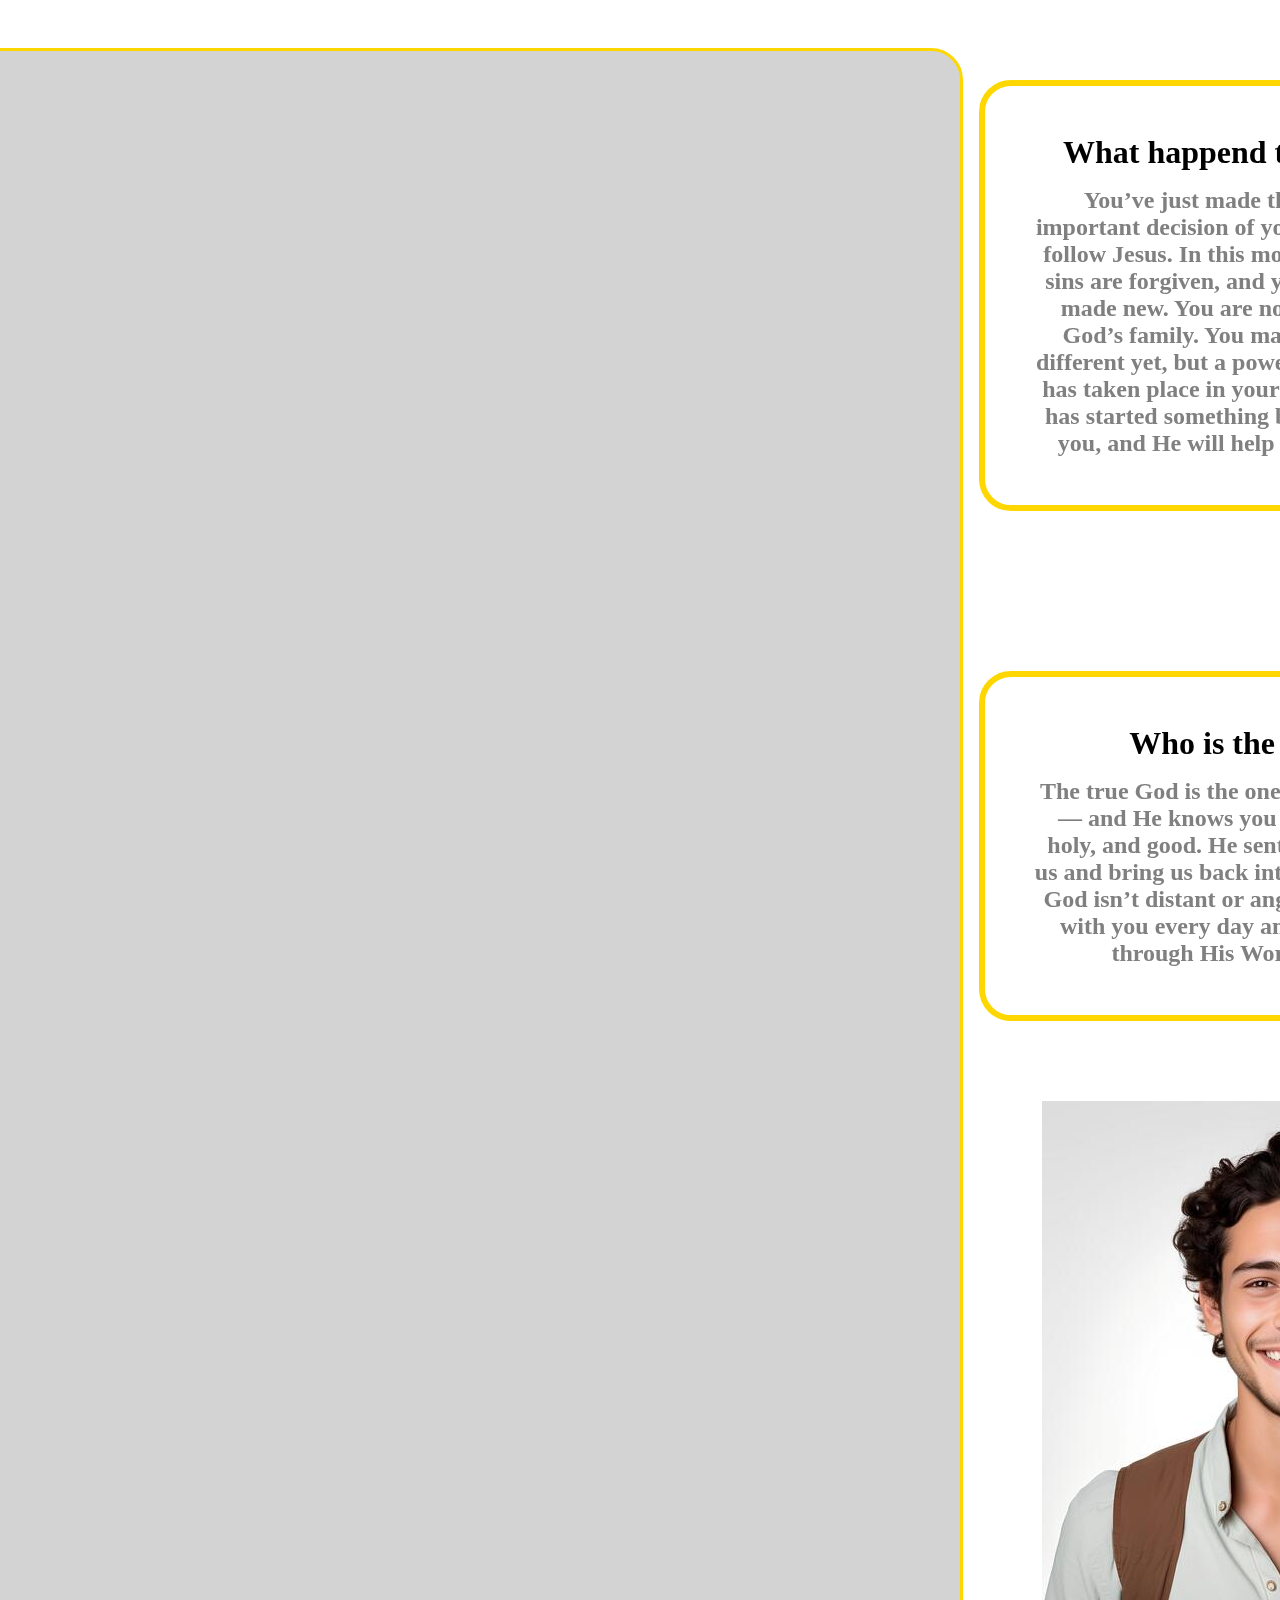
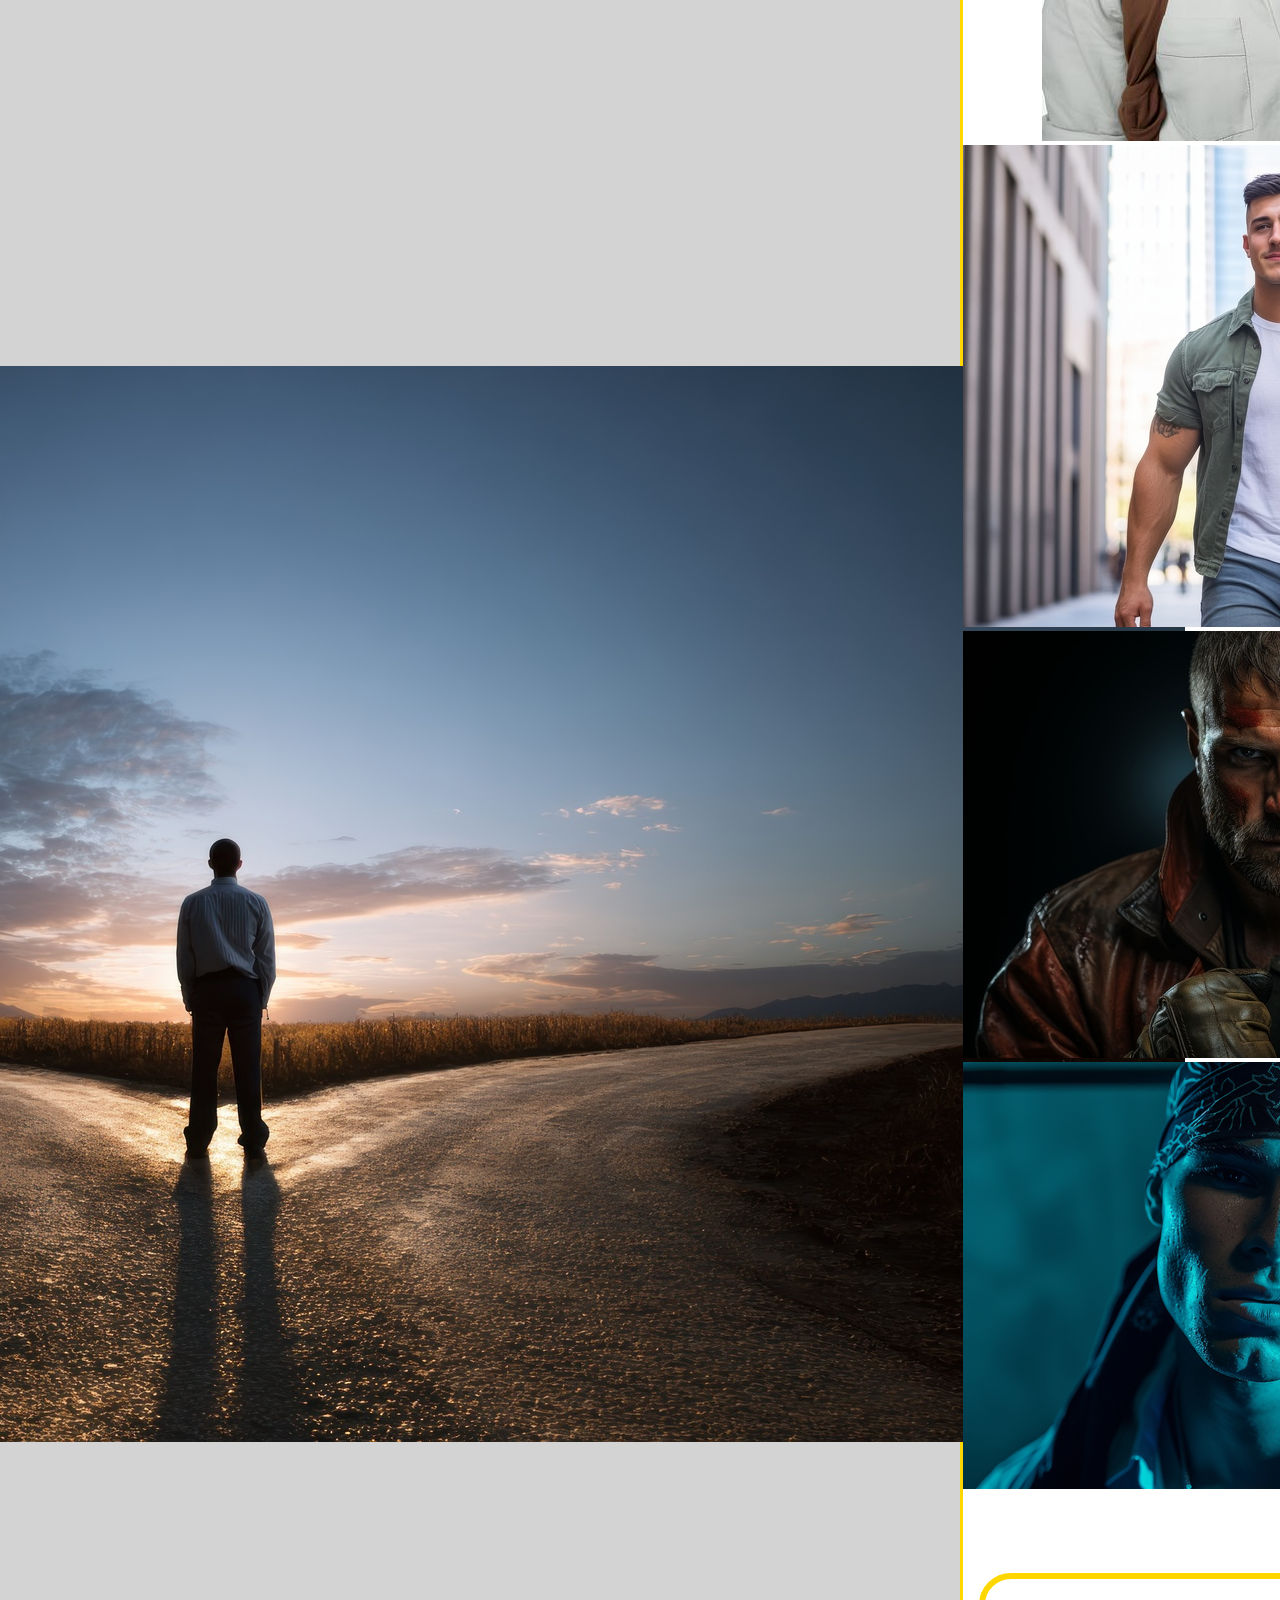
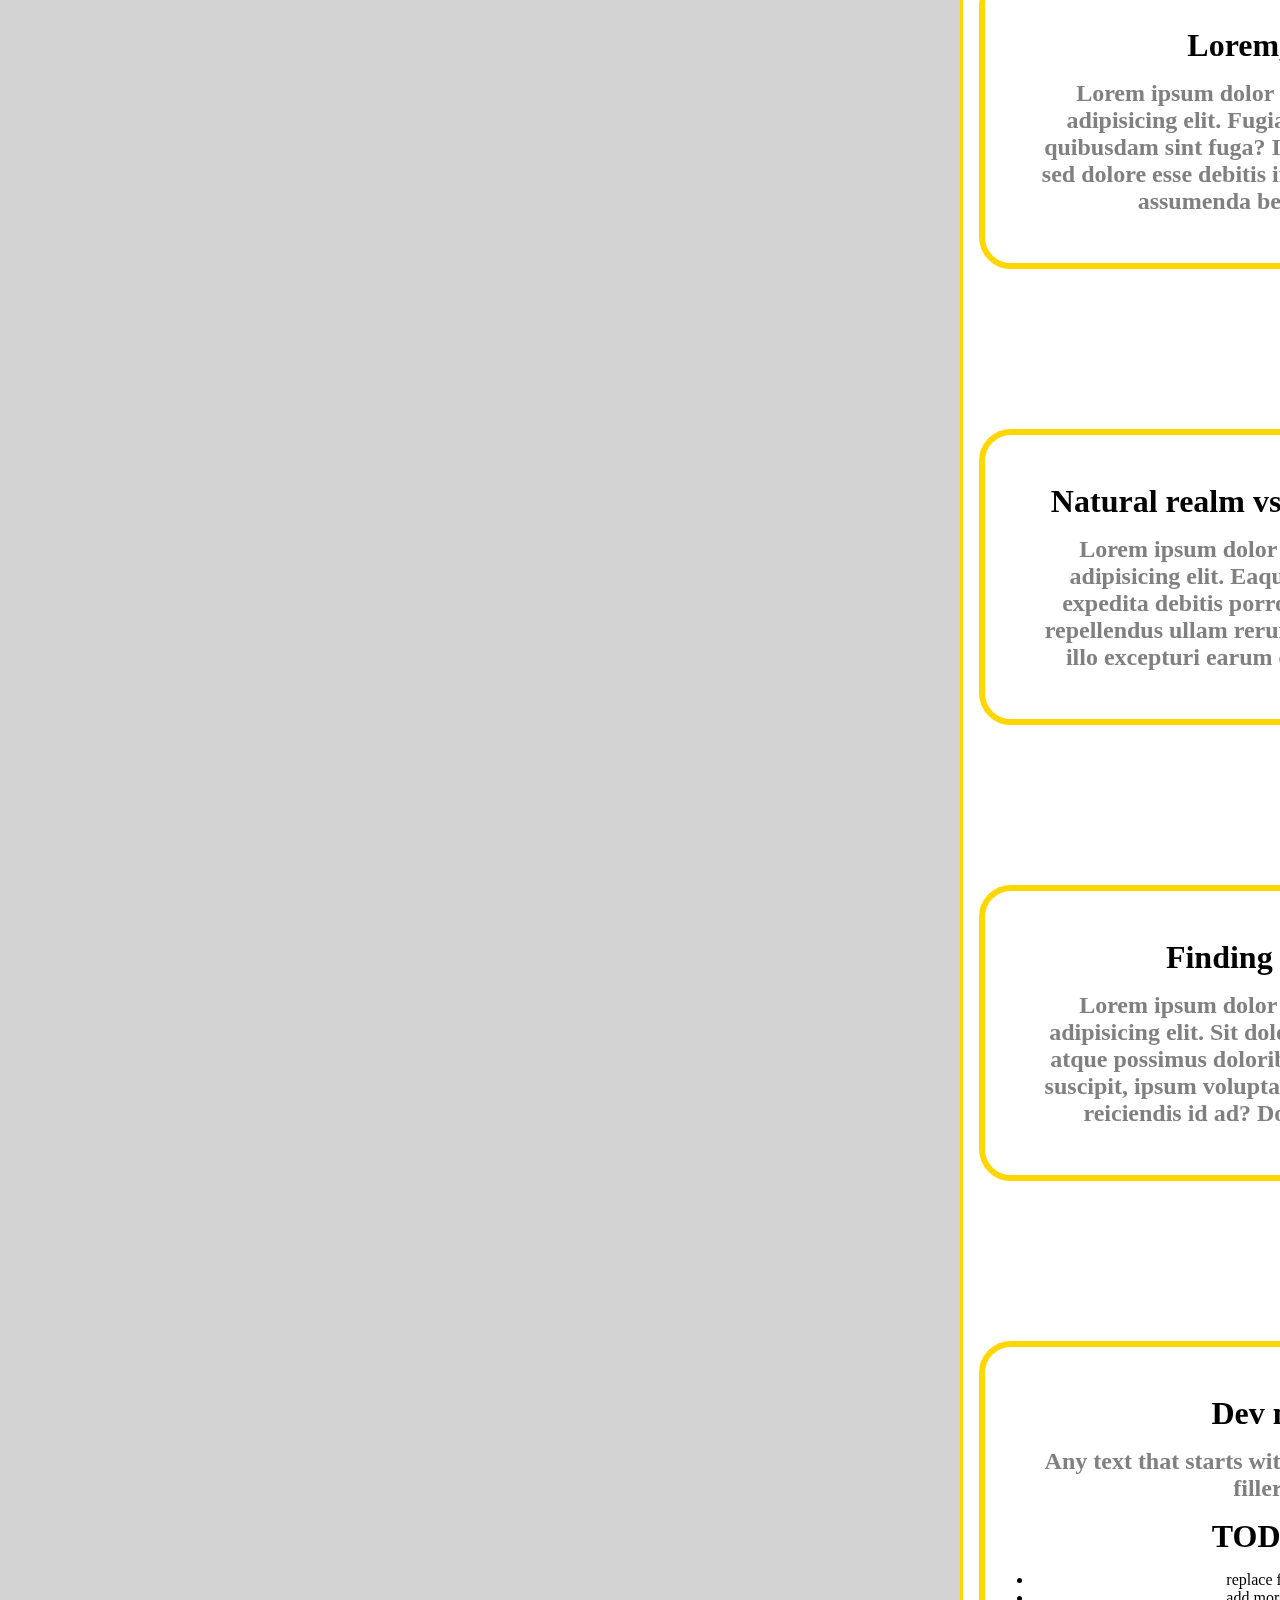
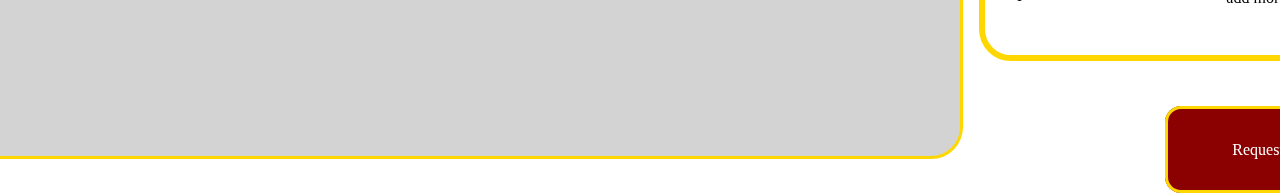
<file: index.html>
<!DOCTYPE html>
<html lang="en">
  <head>
    <meta charset="UTF-8" />
    <meta name="viewport" content="width=device-width, initial-scale=1.0" />
    <link rel="stylesheet" href="css/style.css" />
    <title>New Converts</title>
  </head>
  <body>
    <div class="hero">
      <img
        class="hero-image"
        src="images/intersection.jpg"
        alt="man standing a intersection of two paths"
      />
      <h1 class="hero-header">New Converts</h1>

      <p class="hero-paragraph">
        Welcome! This is a place for new believers to discover what comes next,
        grow in their faith, and find resources to help them walk with Christ.
      </p>
    </div>

    <article>
      <main>
        <div>
          <h1 class="main-section-header">What happend to you?</h1>

          <p class="main-section-paragraph">
            You’ve just made the most important decision of your life — to
            follow Jesus. In this moment, your sins are forgiven, and you’ve
            been made new. You are now part of God’s family. You may not feel
            different yet, but a powerful change has taken place in your heart.
            God has started something beautiful in you, and He will help you
            grow.
          </p>
        </div>
        <img
          id="question-mark-image"
          src="images/question-mark.png"
          alt="question mark image"
        />
      </main>

      <section id="true-god-section">
        <h2 class="section-header">Who is the true GOD?</h2>

        <p class="section-paragraph">
          The true God is the one who created everything — and He knows you by
          name. He is loving, holy, and good. He sent His Son, Jesus, to save us
          and bring us back into relationship with Him. God isn’t distant or
          angry — He wants to walk with you every day and show you who He is
          through His Word and His Spirit.
        </p>
      </section>

      <div id="people-container">
        <div id="people-images-container">
          <div class="left-side-image-container">
            <img
              class="people-image"
              src="images/nice-guy-weak.jpg"
              alt="Nice looking guy but weak"
            />
            <img
              class="people-image"
              src="images/nice-guy-strong.jpg"
              alt="Bad looking guy and strong"
            />
          </div>

          <div class="right-side-image-container">
            <img
              class="people-image"
              src="images/bad-guy-strong.jpg"
              alt="Nice looking guy and strong"
            />
            <img
              class="people-image"
              src="images/bad-guy-weak.jpg"
              alt="Bad looking guy but weak"
            />
          </div>
        </div>
      </div>
      <section>
        <h2 class="section-header">Lorem, ipsum</h2>

        <p class="section-paragraph">
          Lorem ipsum dolor sit, amet consectetur adipisicing elit. Fugiat porro
          nesciunt cum quibusdam sint fuga? Iusto provident, nisi quo sed dolore
          esse debitis in. Incidunt nemo magni assumenda beatae ducimus?
        </p>
      </section>

      <!-- <section id="friends-section">
      <h3 class="section-header"></h3>
    </section> -->

      <section id="realm-section">
        <div>
          <h2 class="section-header">Natural realm vs. Spiritual Realm</h2>
          <p class="section-paragraph">
            Lorem ipsum dolor sit amet consectetur adipisicing elit. Eaque,
            omnis et inventore expedita debitis porro adipisci ex ipsa. Quo
            repellendus ullam rerum officiis atque placeat, illo excepturi earum
            consectetur expedita?
          </p>
        </div>
      </section>

      <section id="finding-church">
        <h2 class="section-header">Finding a church</h2>

        <p class="section-paragraph">
          Lorem ipsum dolor sit amet consectetur adipisicing elit. Sit dolores
          maxime voluptates atque possimus doloribus repellendus, harum
          suscipit, ipsum voluptas alias sed eligendi! Nisi reiciendis id ad?
          Dolorem, enim fugiat!
        </p>
      </section>

      <section>
        <h1 class="section-header">Dev notes:</h1>
        <p class="section-paragraph">
          Any text that starts with "lorem ipsum" is just filler text.
        </p>

        <h2 class="section-header" style="margin-top: 1rem">TODO list</h2>

        <ul>
          <li>replace filler text.</li>
          <li>add more images.</li>
        </ul>
      </section>
      <div class="call-to-action">
        <a href="request.html" class="request-button">Request a Bible</a>
      </div>
    </article>
  </body>
</html>
</file>
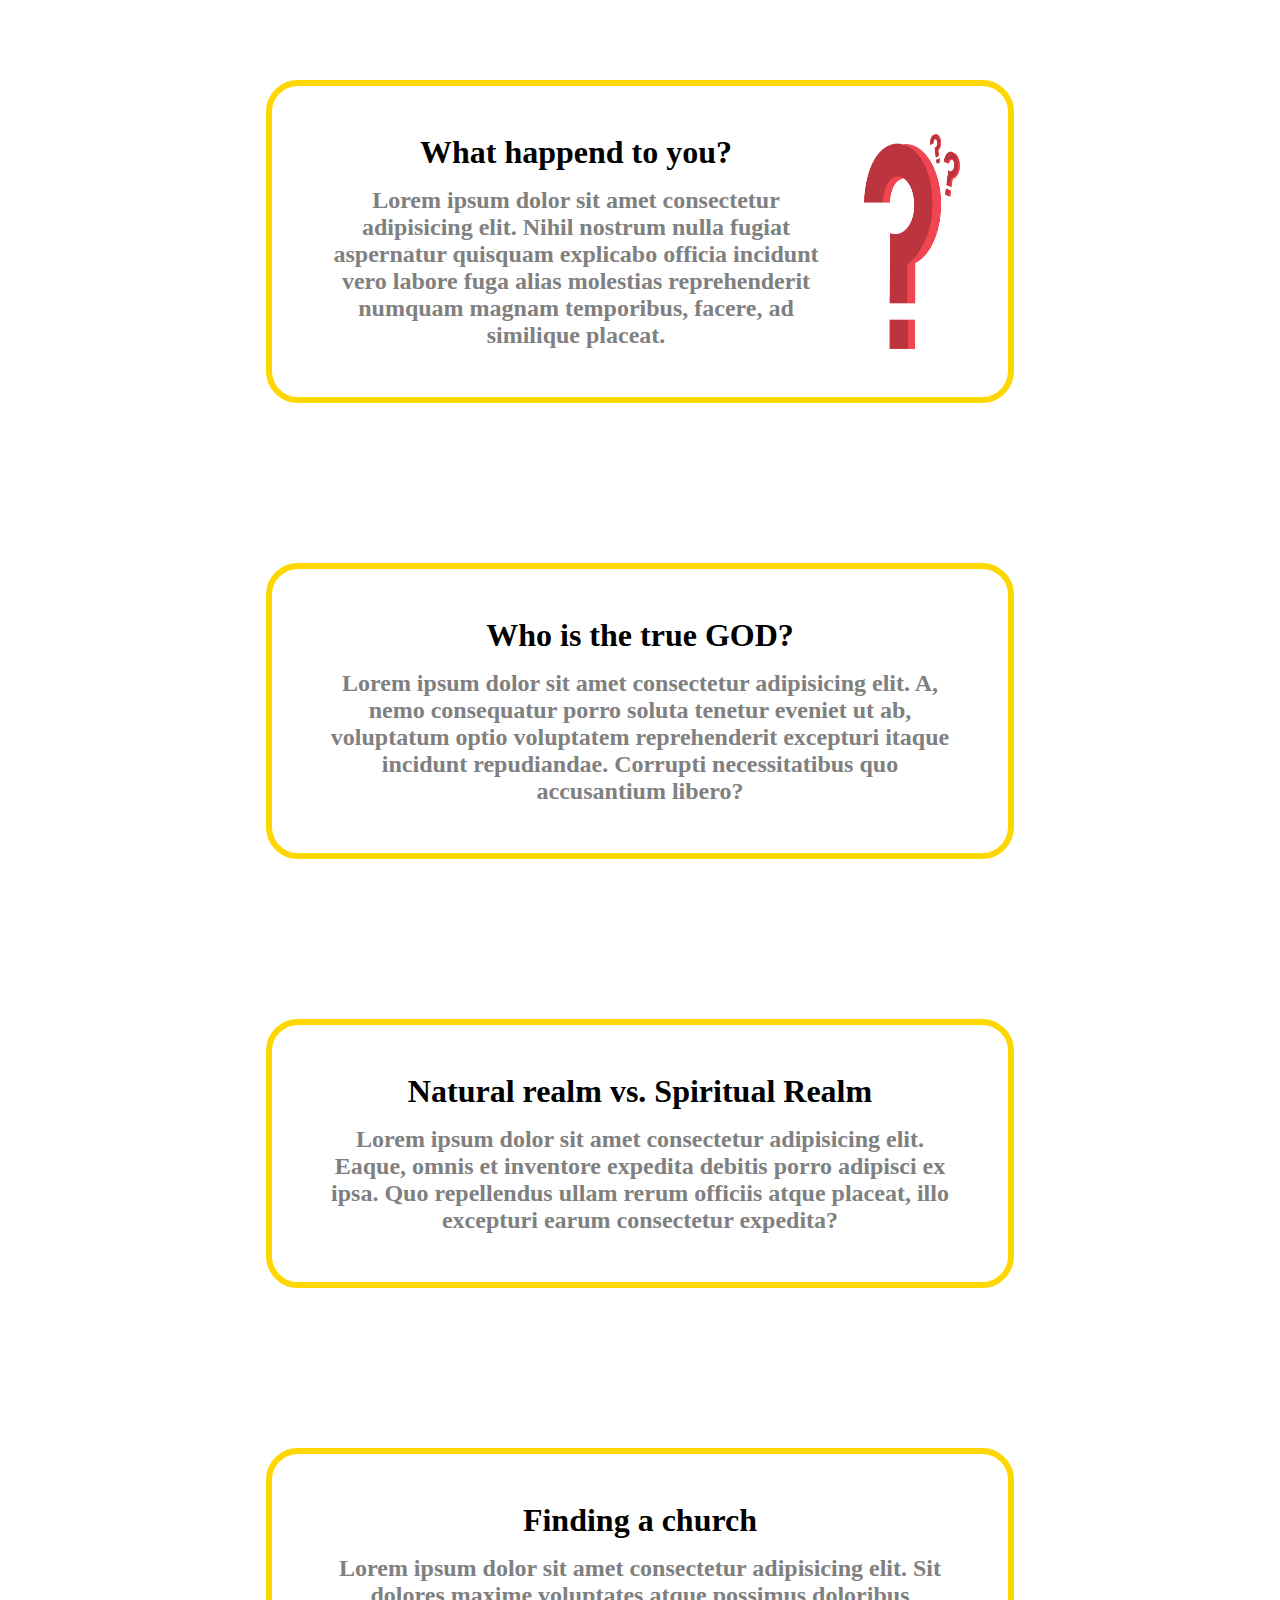
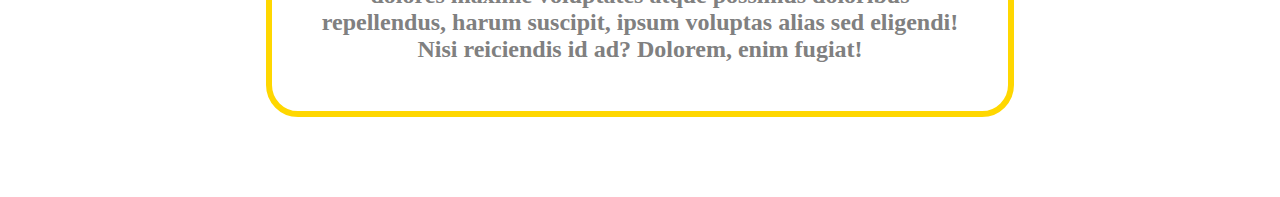
<file: landing-page/index.html>
<!DOCTYPE html>
<html lang="en">
  <head>
    <meta charset="UTF-8" />
    <meta name="viewport" content="width=device-width, initial-scale=1.0" />
    <link rel="stylesheet" href="style.css" />
    <title>New Converts</title>
  </head>
  <body>
    <article>
      <main>
        <div>
          <h1 class="main-section-header">What happend to you?</h1>

          <p class="main-section-paragraph">
            Lorem ipsum dolor sit amet consectetur adipisicing elit. Nihil
            nostrum nulla fugiat aspernatur quisquam explicabo officia incidunt
            vero labore fuga alias molestias reprehenderit numquam magnam
            temporibus, facere, ad similique placeat.
          </p>
        </div>
        <img
          id="question-mark-image"
          src="/images/question-mark.png"
          alt="question mark image"
        />
      </main>

      <section id="true-god-section">
        <h2 class="section-header">Who is the true GOD?</h2>

        <p class="section-paragraph">
          Lorem ipsum dolor sit amet consectetur adipisicing elit. A, nemo
          consequatur porro soluta tenetur eveniet ut ab, voluptatum optio
          voluptatem reprehenderit excepturi itaque incidunt repudiandae.
          Corrupti necessitatibus quo accusantium libero?
        </p>
      </section>

      <!-- <section id="friends-section">
      <h3 class="section-header"></h3>
    </section> -->

      <section id="realm-section">
        <div>
          <h2 class="section-header">Natural realm vs. Spiritual Realm</h2>
          <p class="section-paragraph">
            Lorem ipsum dolor sit amet consectetur adipisicing elit. Eaque,
            omnis et inventore expedita debitis porro adipisci ex ipsa. Quo
            repellendus ullam rerum officiis atque placeat, illo excepturi earum
            consectetur expedita?
          </p>
        </div>
      </section>

      <section id="finding-church">
        <h2 class="section-header">Finding a church</h2>

        <p class="section-paragraph">
          Lorem ipsum dolor sit amet consectetur adipisicing elit. Sit dolores
          maxime voluptates atque possimus doloribus repellendus, harum
          suscipit, ipsum voluptas alias sed eligendi! Nisi reiciendis id ad?
          Dolorem, enim fugiat!
        </p>
      </section>
    </article>
  </body>
</html>
</file>
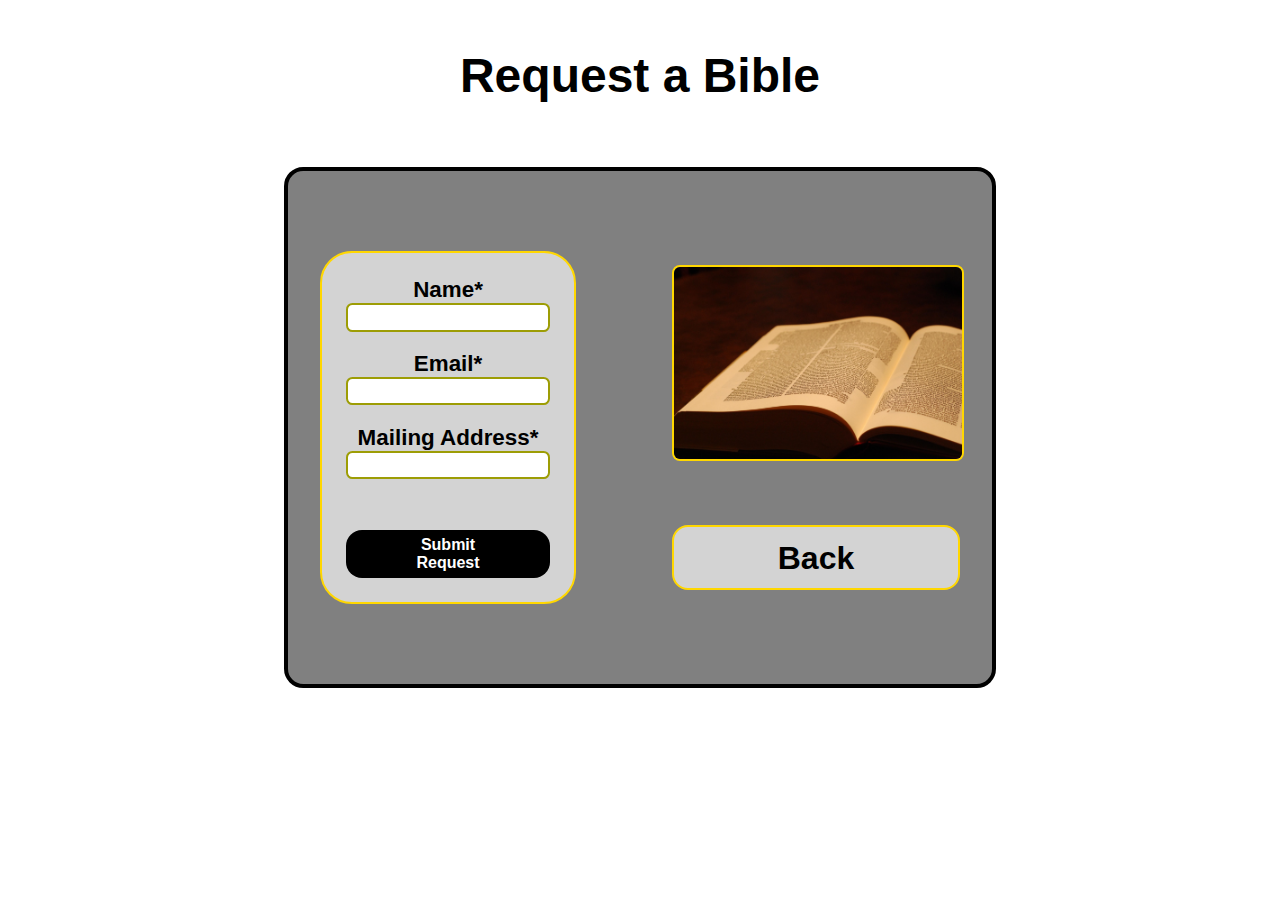
<file: request.html>
<!DOCTYPE html>
<html lang="en">
  <head>
    <meta charset="UTF-8" />
    <meta name="viewport" content="width=device-width, initial-scale=1.0" />
    <link rel="stylesheet" href="css/request.css" />
    <title>Request a Bible</title>
  </head>
  <body>
    <h1>Request a Bible</h1>
    <article>
      <main>
        <form
          action="https://api.web3forms.com/submit"
          method="POST"
          id="form-container"
        >
          <div id="input-container">
            <input
              type="hidden"
              name="access_key"
              value="9bf75c1f-391c-40a6-b94a-f25a8b5a3bf4"
            />
            <div class="input-field">
              <label for="name">Name*</label>
              <input type="text" name="name" id="name" required />
            </div>

            <div class="input-field">
              <label for="email">Email*</label>
              <input type="email" name="email" id="email" required />
            </div>

            <div class="input-field">
              <label for="address">Mailing Address*</label>
              <input type="text" name="address" id="address" required />
            </div>
            <button id="submit-button" type="submit">Submit Request</button>
          </div>
          <a href="index.html" class="back-button hidden-toggle">Back</a>

          <div class="grid-column2">
            <img id="bible-image" src="images/bible.jpg" alt="Bible image" />

            <a href="index.html" class="back-button">Back</a>
          </div>
        </form>
      </main>
    </article>
  </body>
</html>
</file>
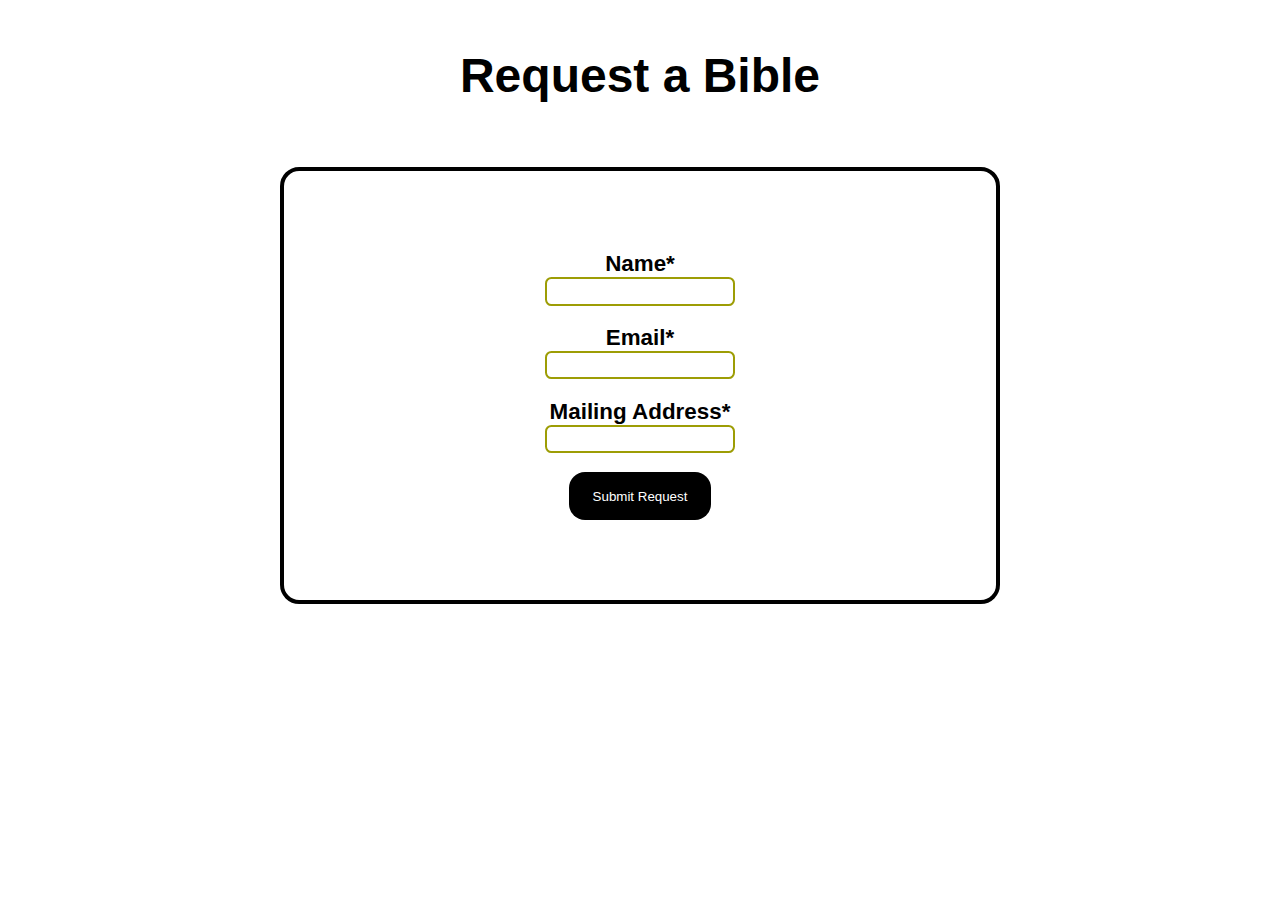
<file: request-page/request.html>
<!DOCTYPE html>
<html lang="en">
  <head>
    <meta charset="UTF-8" />
    <meta name="viewport" content="width=device-width, initial-scale=1.0" />
    <link rel="stylesheet" href="style.css" />
    <title>Request a Bible</title>
  </head>
  <body>
    <h1>Request a Bible</h1>
    <article>
      <main>
        <form
          action="https://api.web3forms.com/submit"
          method="POST"
          id="form-container"
        >
          <input
            type="hidden"
            name="access_key"
            value="9bf75c1f-391c-40a6-b94a-f25a8b5a3bf4"
          />
          <div class="input-field">
            <label for="name">Name*</label>
            <input type="text" name="name" id="name" required />
          </div>

          <div class="input-field">
            <label for="email">Email*</label>
            <input type="email" name="email" id="email" required />
          </div>

          <div class="input-field">
            <label for="address">Mailing Address*</label>
            <input type="text" name="address" id="address" required />
          </div>

          <!-- <div class="input-field">
          <label for="phone-number">Phone Number</label>
          <input type="tel" name="phone-number" id="phone-number" required />
        </div> -->

          <button id="submit-button" type="submit">Submit Request</button>
        </form>
      </main>

      <!-- <img src="/images/bible.jpg" alt="Bible image" /> -->
    </article>
  </body>
</html>
</file>
<file: css/style.css>
* {
  margin: 0;
  padding: 0;
  outline: none;
  border: none;
}

body {
  display: flex;
  text-align: center;
  justify-content: center;
}

.hero {
  max-width: 80ch;
  min-height: 300px;
  display: flex;
  align-items: center;
  justify-content: center;
  border-radius: 2rem;
  border: 0.2rem solid gold;
  margin-top: 3rem;
  padding-inline: 20rem;
  background-color: lightgray;
}

.request-button {
  background-color: darkred;
  padding: 2rem 4rem;
  border-radius: 1rem;
  color: white;
  text-decoration: none;
  border: 0.2rem solid gold;
}

article {
  display: flex;
  flex-direction: column;
  align-items: center;
}

main {
  max-width: 80ch;
  margin-top: 5rem;
  margin-bottom: 5rem;
  border: 0.4rem solid gold;
  border-radius: 2rem;
  padding: 3rem;

  display: flex;
  gap: 2rem;
  margin-inline: 1rem;
}

#question-mark-image {
  width: 6rem;
}

.main-section-header {
  margin-bottom: 1rem;
}

section {
  max-width: 80ch;
  margin-top: 5rem;
  margin-bottom: 5rem;

  border: 0.4rem solid gold;
  border-radius: 2rem;

  padding: 3rem;
  margin-inline: 1rem;
}

.main-section-paragraph {
  color: gray;
  font-weight: 600;
  font-size: 1.5rem;
}

.section-header {
  margin-bottom: 1rem;
  font-weight: 600;
  font-size: 2rem;
}

.section-paragraph {
  color: gray;
  font-size: 1.5rem;
  font-weight: 600;
}

@media (max-width: 720px) {
  #question-mark-image {
    display: none;
  }
}

@media (max-width: 630px) {
  /* main{
      margin-inline: 1rem;
    } */
  .main-section-paragraph {
    font-size: 1.3rem;
  }

  .section-paragraph {
    font-size: 1.3rem;
  }
}

@media (max-width: 480px) {
  .main-section-header {
    margin-bottom: 1rem;
  }

  .main-section-paragraph {
    font-size: 0.8rem;
    color: black;
  }

  main {
    padding: 2rem;
  }

  section {
    padding: 2rem;
  }

  .section-header {
    margin-bottom: 1rem;
  }

  .section-paragraph {
    font-size: 0.8rem;
    color: black;
  }
}
</file>
<file: landing-page/style.css>
* {
  margin: 0;
  padding: 0;
  outline: none;
  border: none;
}

body {
  display: flex;
  text-align: center;
  justify-content: center;
}

.hero {
  max-width: 80ch;
  min-height: 300px;
  display: flex;
  align-items: center;
  justify-content: center;
  border-radius: 2rem;
  border: 0.2rem solid gold;
  margin-top: 3rem;
  padding-inline: 20rem;
  background-color: lightgray;
}

.request-button {
  background-color: darkred;
  padding: 2rem 4rem;
  border-radius: 1rem;
  color: white;
  text-decoration: none;
  border: 0.2rem solid gold;
}

article {
  display: flex;
  flex-direction: column;
  align-items: center;
}

main {
  max-width: 80ch;
  margin-top: 5rem;
  margin-bottom: 5rem;
  border: 0.4rem solid gold;
  border-radius: 2rem;
  padding: 3rem;

  display: flex;
  gap: 2rem;
  margin-inline: 1rem;
}

#question-mark-image {
  width: 6rem;
}

.main-section-header {
  margin-bottom: 1rem;
}

section {
  max-width: 80ch;
  margin-top: 5rem;
  margin-bottom: 5rem;

  border: 0.4rem solid gold;
  border-radius: 2rem;

  padding: 3rem;
  margin-inline: 1rem;
}

.main-section-paragraph {
  color: gray;
  font-weight: 600;
  font-size: 1.5rem;
}

.section-header {
  margin-bottom: 1rem;
  font-weight: 600;
  font-size: 2rem;
}

.section-paragraph {
  color: gray;
  font-size: 1.5rem;
  font-weight: 600;
}

@media (max-width: 720px) {
  #question-mark-image {
    display: none;
  }
}

@media (max-width: 630px) {
  /* main{
      margin-inline: 1rem;
    } */
  .main-section-paragraph {
    font-size: 1.3rem;
  }

  .section-paragraph {
    font-size: 1.3rem;
  }
}

@media (max-width: 480px) {
  .main-section-header {
    margin-bottom: 1rem;
  }

  .main-section-paragraph {
    font-size: 0.8rem;
    color: black;
  }

  main {
    padding: 2rem;
  }

  section {
    padding: 2rem;
  }

  .section-header {
    margin-bottom: 1rem;
  }

  .section-paragraph {
    font-size: 0.8rem;
    color: black;
  }
}
</file>
<file: css/request.css>
* {
  margin: 0;
  padding: 0;
  font-family: sans-serif, Helvetica;
  outline: transparent;
  box-shadow: none;
}

body {
  text-align: center;
}

h1 {
  margin-top: 3rem;
  font-size: 3rem;
}

main {
  align-items: center;
  text-align: center;
  max-width: 80ch;
  margin: 4rem auto;
}

#form-container {
  display: grid;
  grid-template-columns: 1fr 1fr;
  gap: 4rem;

  padding-top: 5rem;
  padding-bottom: 5rem;
  align-items: center;
  justify-content: space-around;
  background-color: gray;
  border: 0.3rem solid black;
  border-radius: 1.2rem;
}

.grid-column2 {
  display: grid;
  grid-template-columns: 1fr;
  grid-template-rows: 3fr 1fr;
  gap: 4rem;
  margin-right: 2rem;
}

#bible-image {
  max-width: 100%;
  border-radius: 0.5rem;
  border: 2px solid gold;
}

.back-button {
  background-color: lightgray;
  border: 2px solid gold;
  border-radius: 1rem;
  text-align: center;
  padding-top: 0.8rem;
  color: black;
  text-decoration: none;
  cursor: pointer;
  font-size: 2rem;
  font-weight: bolder;
}

#input-container {
  background-color: lightgray;
  border-radius: 2rem;
  padding: 1.5rem;
  border: 2px solid gold;
  margin-inline: 2rem;
}

label {
  font-size: 1.4rem;
  font-weight: bolder;
}

.input-field:first-child {
  margin-top: 1.2rem;
}

.input-field {
  display: flex;
  align-self: start;
  flex-direction: column;
  margin-bottom: 1.2rem;
}

input {
  border-radius: 0.4rem;
  border: 2px rgb(157, 157, 5) solid;
  padding: 0.3rem;
}

input:user-invalid {
  border: 2px red solid;
}

input:user-valid {
  border: 2px;
  border: 2px lime solid;
}

.hidden-toggle {
  display: none;
}

#submit-button {
  align-self: start;
  margin-top: 2rem;
  max-width: 15rem;
  min-height: 3rem;
  padding-inline: 3rem;
  background-color: black;
  color: white;
  border: none;
  border-radius: 1rem;
  font-size: 1rem;
  font-weight: bolder;
  cursor: pointer;
}

@media (max-width: 710px) {
  #form-container {
    display: flex;
    flex-direction: column;
    margin-inline: 2rem;
  }

  .grid-column2 {
    display: none;
  }

  .hidden-toggle {
    display: inline-block;
  }

  .back-button {
    padding-inline: 4rem;
    text-align: center;
  }
}

@media (max-width: 360px) {
  h1 {
    font-size: 2rem;
  }

  #form-container {
    margin: 0;
  }
}
</file>
<file: request-page/style.css>
* {
  margin: 0;
  padding: 0;
  font-family: sans-serif, Helvetica;
  outline: transparent;
  box-shadow: none;
}

body {
  text-align: center;
}

h1 {
  margin-top: 3rem;
  font-size: 3rem;
}

main {
  align-items: center;
  text-align: center;
  border: 0.3rem solid black;
  border-radius: 1.2rem;
  max-width: 80ch;
  margin: 4rem auto;
}

#form-container {
  display: flex;
  flex-direction: column;
  padding-top: 5rem;
  padding-bottom: 5rem;
  align-items: center;
}

label {
  font-size: 1.4rem;
  font-weight: bolder;
}

.input-field:first-child {
  margin-top: 1.2rem;
}

.input-field {
  display: flex;
  flex-direction: column;
  margin-bottom: 1.2rem;
}

input {
  border-radius: 0.4rem;
  border: 2px rgb(157, 157, 5) solid;
  padding: 0.3rem;
}

input:user-invalid {
  border: 2px red solid;
}

input:user-valid {
  border: 2px;
  border: 2px lime solid;
}

#submit-button {
  max-width: 10rem;
  min-height: 3rem;
  padding: 1rem 1.5rem;
  background-color: black;
  color: white;
  border: none;
  border-radius: 1rem;
}
</file>
